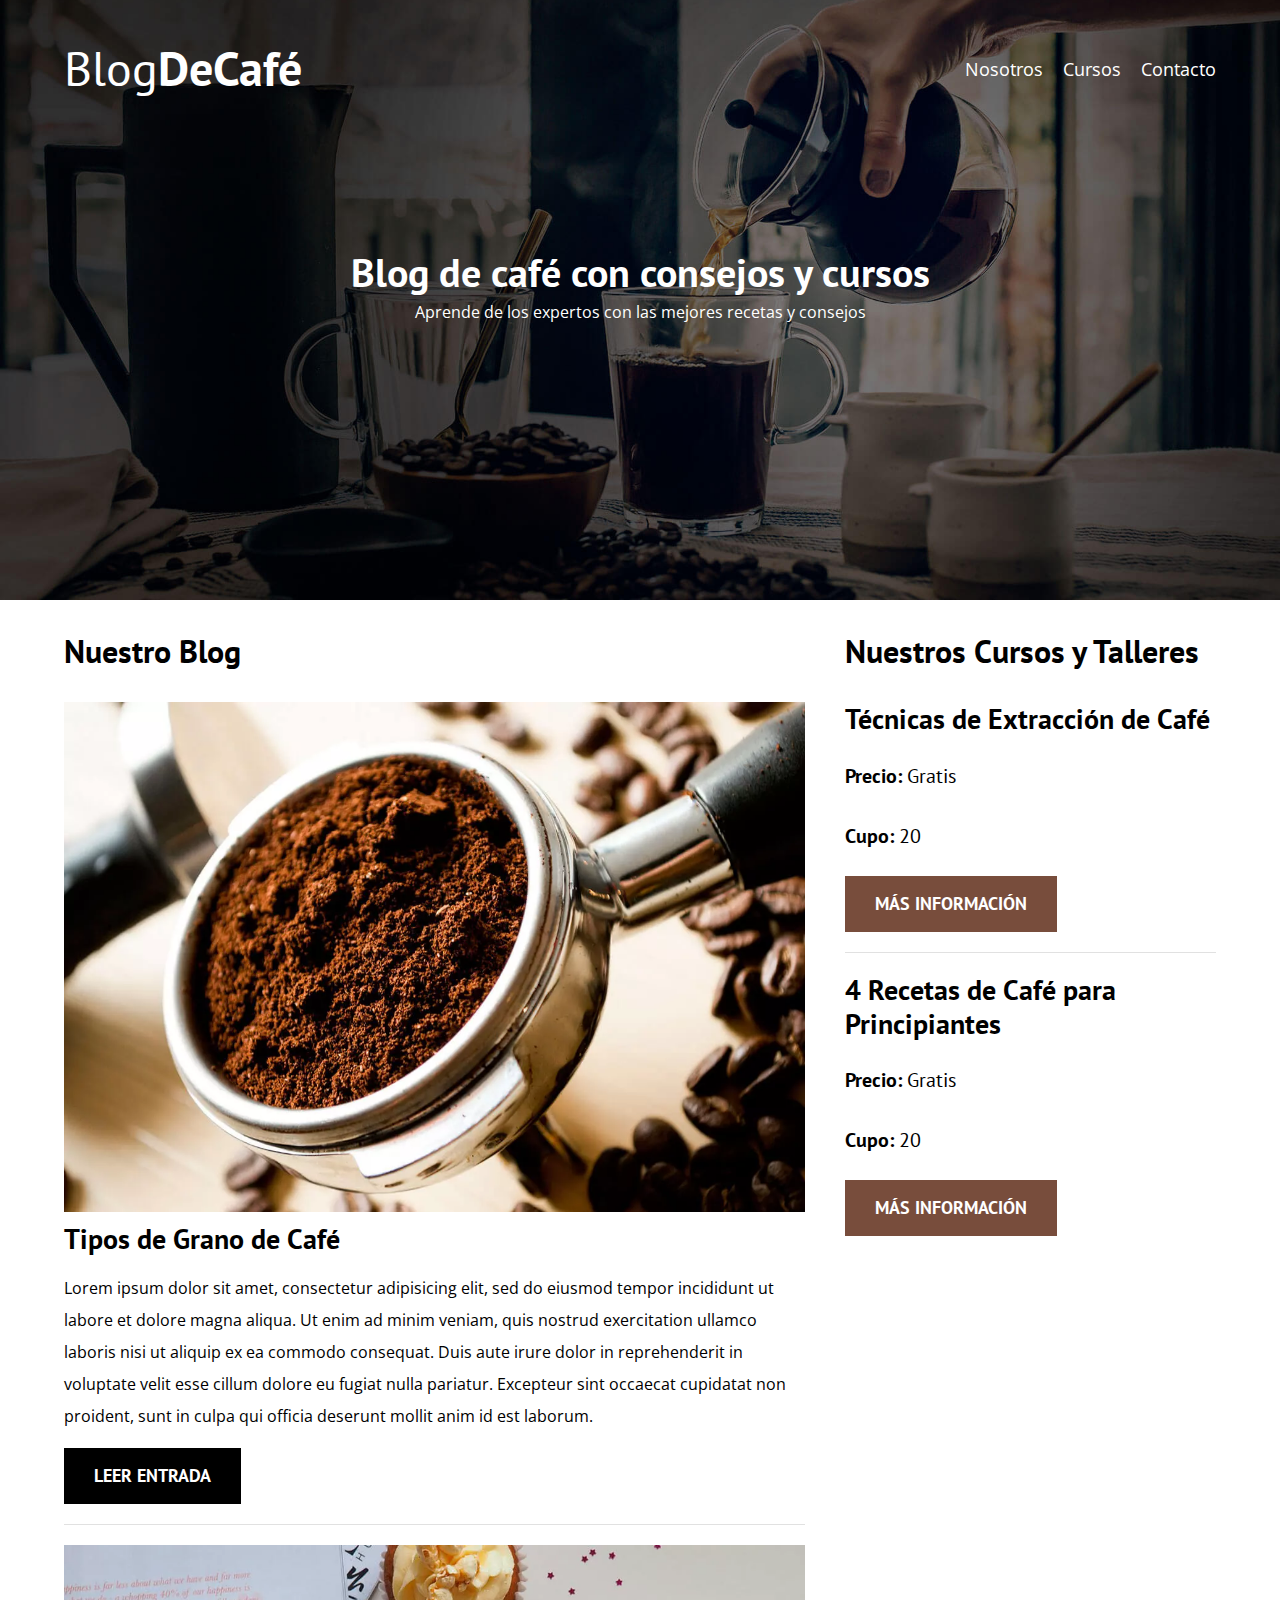
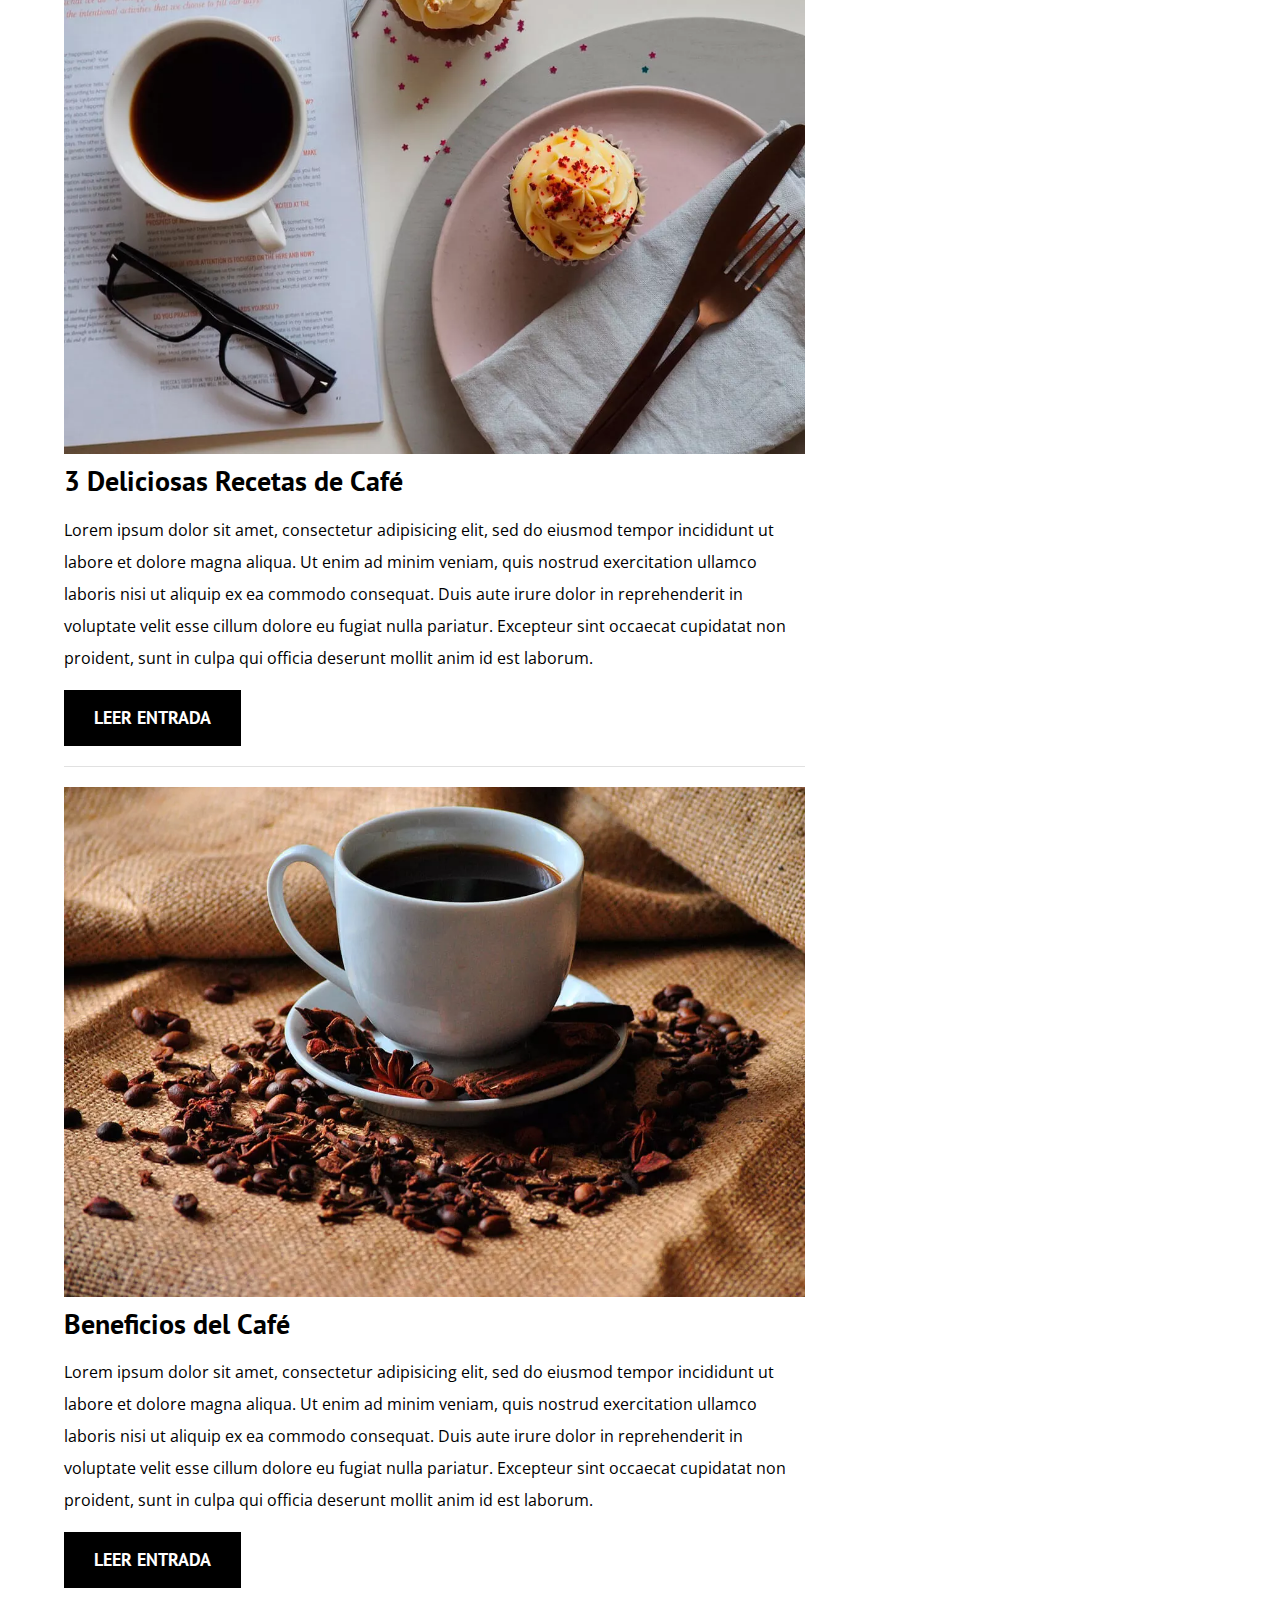
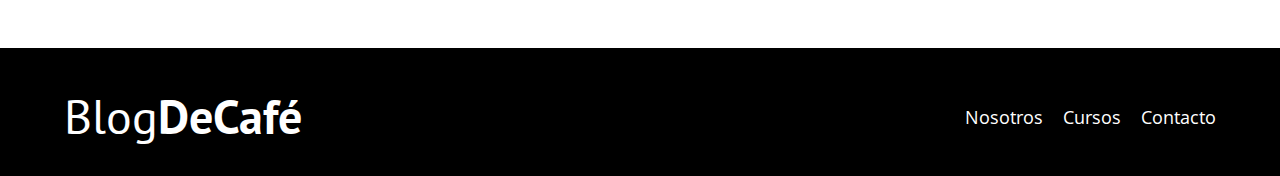
<file: Blog de Cafe/index.html>
<!DOCTYPE html>
<html lang="en">
<head>
    <meta charset="UTF-8">
    <meta http-equiv="X-UA-Compatible" content="IE=edge">
    <meta name="viewport" content="width=device-width, initial-scale=1.0">
    <title>BlogDeCafe</title>
    <meta name="description" content="Página web de blog de café">
    <link rel="stylesheet" href="css/normalize.css">
    <link rel="preconnect" href="https://fonts.googleapis.com">
    <link rel="preconnect" href="https://fonts.gstatic.com" crossorigin>
    <link href="https://fonts.googleapis.com/css2?family=Open+Sans&family=PT+Sans:wght@400;700&display=swap" rel="stylesheet">
    <link rel="stylesheet" href="css/style.css">
</head>
<body>
  <header class="header">
    <div class="contenedor">
      <div class="barra">
        <a class="logo" href="index.html">
          <h1 class="logo__nombre no-margin centrar-texto">Blog<span class="logo__bold">DeCafé</span></h1>
        </a>

        <nav class="navegacion">
          <a href="nosotros.html" class="navegacion__enlace">Nosotros</a>
          <a href="cursos.html" class="navegacion__enlace">Cursos</a>
          <a href="contacto.html" class="navegacion__enlace">Contacto</a>
        </nav>
      </div>
    </div>

    <div class="header__texto">
      <h2 class="no-margin">Blog de café con consejos y cursos</h2>
      <p class="no-margin">Aprende de los expertos con las mejores recetas y consejos</p>

    </div>

  </header>

  <div class="contenedor contenido-principal">
    <main class="blog">
      <h3>Nuestro Blog</h3>

      <article class="entrada">
        <div class="entrada__imagen">
          <picture>
            <source loading="lazy" srcset="img/blog1.webp" type="image/webp">
            <img loading="lazy" src="img/blog1.jpg" alt="imagen blog">
          </picture>
        </div>

        <div class="entrada__contenido">
          <h4 class="no-margin">Tipos de Grano de Café</h4>
          <p>Lorem ipsum dolor sit amet, consectetur adipisicing elit, sed do eiusmod tempor incididunt ut labore et dolore magna aliqua. Ut enim ad minim veniam, quis nostrud exercitation ullamco laboris nisi ut aliquip ex ea commodo consequat. Duis aute irure dolor in reprehenderit in voluptate velit esse cillum dolore eu fugiat nulla pariatur. Excepteur sint occaecat cupidatat non proident, sunt in culpa qui officia deserunt mollit anim id est laborum.</p>
          <a href="entrada.html" class="boton boton--primario">Leer Entrada</a>
        </div>
      </article>

      <article class="entrada">
        <div class="entrada__imagen">
          <picture>
            <source loading="lazy" srcset="img/blog2.webp" type="image/webp">
            <img loading="lazy" src="img/blog2.jpg" alt="imagen blog">
          </picture>
        </div>

        <div class="entrada__contenido">
          <h4 class="no-margin">3 Deliciosas Recetas de Café</h4>
          <p>Lorem ipsum dolor sit amet, consectetur adipisicing elit, sed do eiusmod tempor incididunt ut labore et dolore magna aliqua. Ut enim ad minim veniam, quis nostrud exercitation ullamco laboris nisi ut aliquip ex ea commodo consequat. Duis aute irure dolor in reprehenderit in voluptate velit esse cillum dolore eu fugiat nulla pariatur. Excepteur sint occaecat cupidatat non proident, sunt in culpa qui officia deserunt mollit anim id est laborum.</p>
          <a href="entrada2.html" class="boton boton--primario">Leer Entrada</a>
        </div>
      </article>

      <article class="entrada">
        <div class="entrada__imagen">
          <picture>
            <source loading="lazy" srcset="img/blog3.webp" type="image/webp">
            <img loading="lazy" src="img/blog3.jpg" alt="imagen blog">
          </picture>
        </div>

        <div class="entrada__contenido">
          <h4 class="no-margin">Beneficios del Café</h4>
          <p>Lorem ipsum dolor sit amet, consectetur adipisicing elit, sed do eiusmod tempor incididunt ut labore et dolore magna aliqua. Ut enim ad minim veniam, quis nostrud exercitation ullamco laboris nisi ut aliquip ex ea commodo consequat. Duis aute irure dolor in reprehenderit in voluptate velit esse cillum dolore eu fugiat nulla pariatur. Excepteur sint occaecat cupidatat non proident, sunt in culpa qui officia deserunt mollit anim id est laborum.</p>
          <a href="entrada3.html" class="boton boton--primario">Leer Entrada</a>
        </div>
      </article>
    </main>
    <aside class="sidebar">
      <h3>Nuestros Cursos y Talleres</h3>

      <ul class="cursos no-padding">
        <li class="widget-curso">
          <h4 class="no-margin">Técnicas de Extracción de Café</h4>
          <p class="widget-curso__label">Precio:
          <span class="widget-curso__info">Gratis</span>
          </p>
          <p class="widget-curso__label">Cupo:
          <span class="widget-curso__info">20</span>
          </p>
          <a href="cursos.html" class="boton boton--secundario">Más Información</a>
        </li>

        <li class="widget-curso">
          <h4 class="no-margin">4 Recetas de Café para Principiantes</h4>
          <p class="widget-curso__label">Precio:
          <span class="widget-curso__info">Gratis</span>
          </p>
          <p class="widget-curso__label">Cupo:
          <span class="widget-curso__info">20</span>
          </p>
          <a href="cursos.html" class="boton boton--secundario">Más Información</a>
        </li>
      </ul>
    </aside>
  </div>

  <footer class="footer">
    <div class="contenedor">
      <div class="barra">
        <a class="logo" href="index.html">
          <h1 class="logo__nombre no-margin centrar-texto">Blog<span class="logo__bold">DeCafé</span></h1>
        </a>

        <nav class="navegacion">
          <a href="nosotros.html" class="navegacion__enlace">Nosotros</a>
          <a href="cursos.html" class="navegacion__enlace">Cursos</a>
          <a href="contacto.html" class="navegacion__enlace">Contacto</a>
        </nav>
      </div>
    </div>
  </footer>

</body>
</html>
</file>
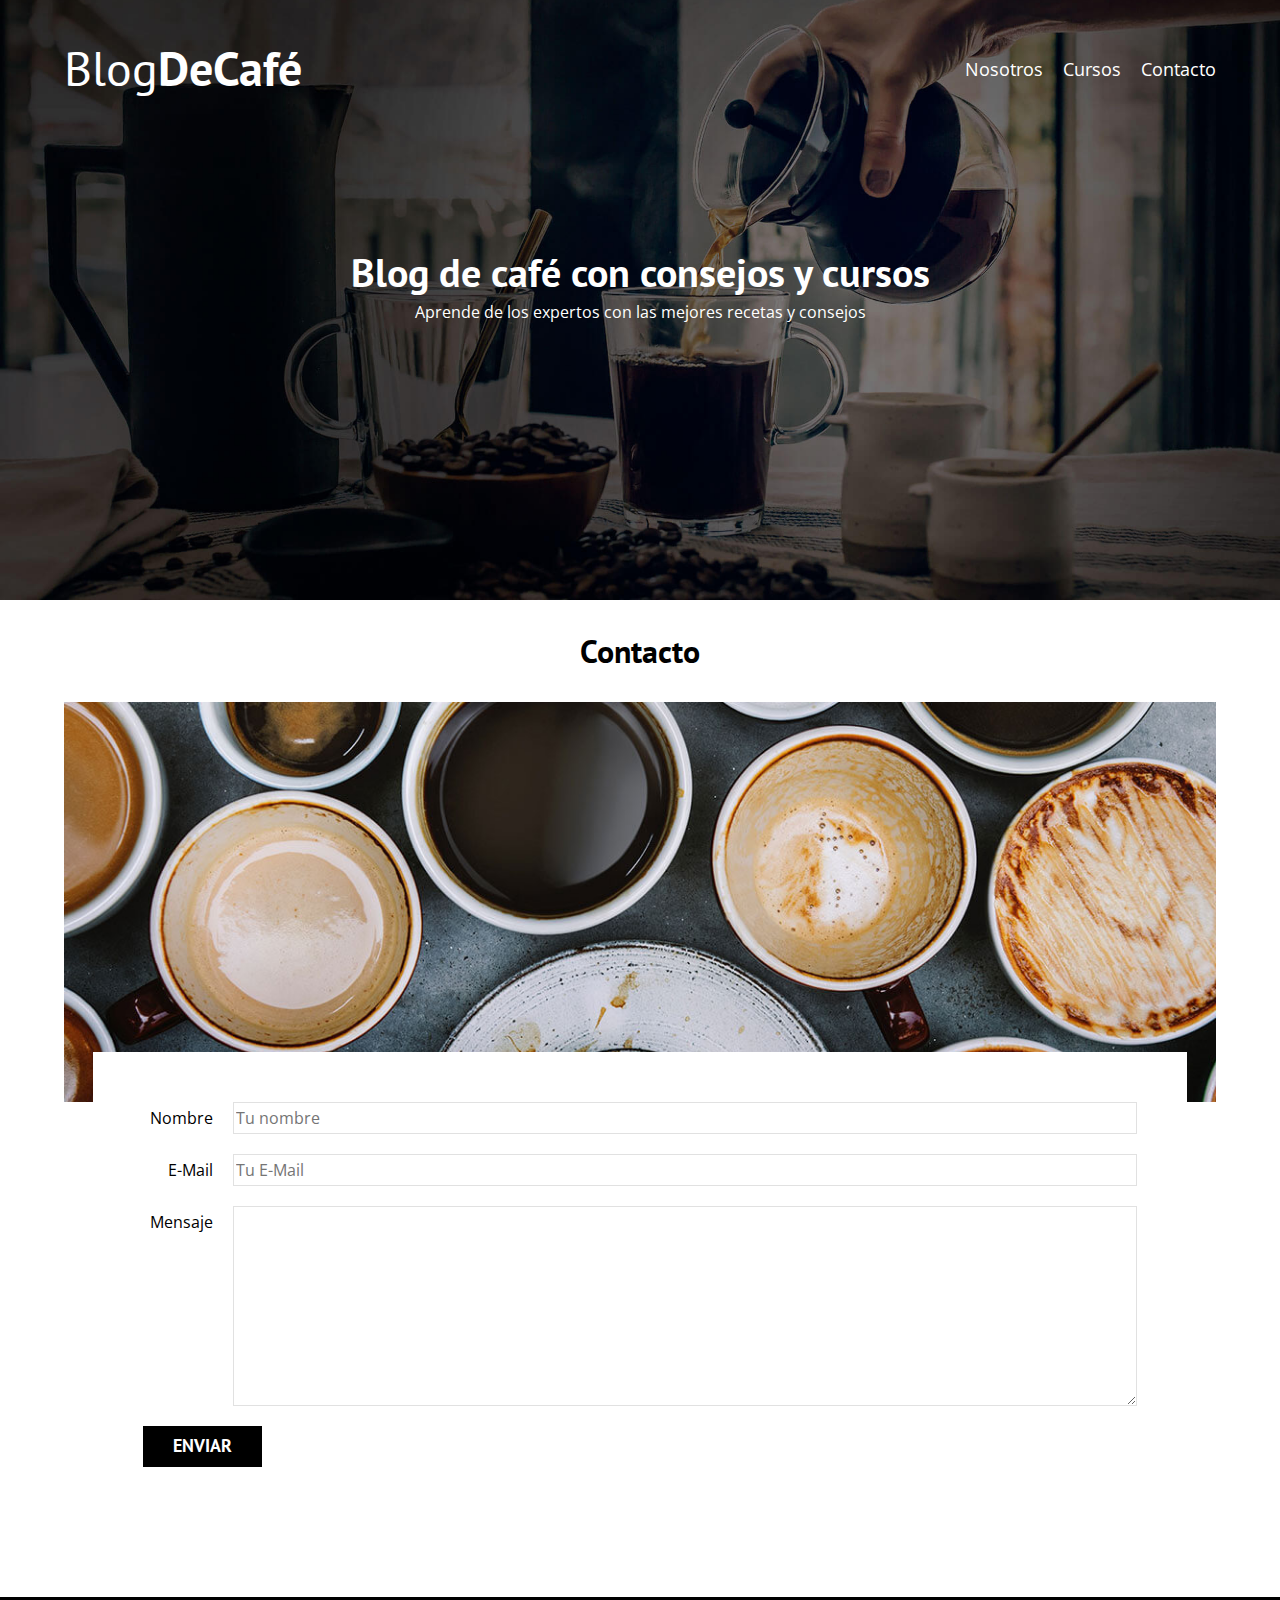
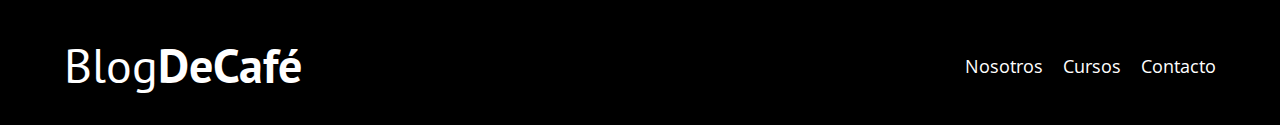
<file: Blog de Cafe/contacto.html>
<!DOCTYPE html>
<html lang="en">
<head>
    <meta charset="UTF-8">
    <meta http-equiv="X-UA-Compatible" content="IE=edge">
    <meta name="viewport" content="width=device-width, initial-scale=1.0">
    <title>BlogDeCafe</title>
    <link rel="stylesheet" href="css/normalize.css">
    <link rel="preconnect" href="https://fonts.googleapis.com">
    <link rel="preconnect" href="https://fonts.gstatic.com" crossorigin>
    <link href="https://fonts.googleapis.com/css2?family=Open+Sans&family=PT+Sans:wght@400;700&display=swap" rel="stylesheet">
    <link rel="stylesheet" href="css/style.css">
</head>
<body>
  <header class="header">
    <div class="contenedor">
      <div class="barra">
        <a class="logo" href="index.html">
          <h1 class="logo__nombre no-margin centrar-texto">Blog<span class="logo__bold">DeCafé</span></h1>
        </a>

        <nav class="navegacion">
          <a href="nosotros.html" class="navegacion__enlace">Nosotros</a>
          <a href="cursos.html" class="navegacion__enlace">Cursos</a>
          <a href="contacto.html" class="navegacion__enlace">Contacto</a>
        </nav>
      </div>
    </div>

    <div class="header__texto">
      <h2 class="no-margin">Blog de café con consejos y cursos</h2>
      <p class="no-margin">Aprende de los expertos con las mejores recetas y consejos</p>

    </div>

  </header>

  <main class="contenedor">
    <h3 class="centrar-texto">Contacto</h3>

    <div class="contacto-bg">

    </div>

    <form class="formulario">
      <div class="campo">
        <label class="campo__label" for="nombre">Nombre</label>
        <input class="campo__field" type="text" placeholder="Tu nombre" id="nombre">
      </div>
      <div class="campo">
        <label class="campo__label" for="email">E-Mail</label>
        <input class="campo__field" type="email" placeholder="Tu E-Mail" id="email">
      </div>
      <div class="campo">
        <label class="campo__label" for="mensaje">Mensaje</label>
        <textarea class="campo__field campo__field--textarea" id="mensaje"></textarea>
      </div>
      <div class="campo">
        <input type="submit" value="Enviar" class="boton boton--primario">

      </div>

    </form>


  </main>

  <footer class="footer">
    <div class="contenedor">
      <div class="barra">
        <a class="logo" href="index.html">
          <h1 class="logo__nombre no-margin centrar-texto">Blog<span class="logo__bold">DeCafé</span></h1>
        </a>

        <nav class="navegacion">
          <a href="nosotros.html" class="navegacion__enlace">Nosotros</a>
          <a href="cursos.html" class="navegacion__enlace">Cursos</a>
          <a href="contacto.html" class="navegacion__enlace">Contacto</a>
        </nav>
      </div>
    </div>
  </footer>

</body>
</html>
</file>
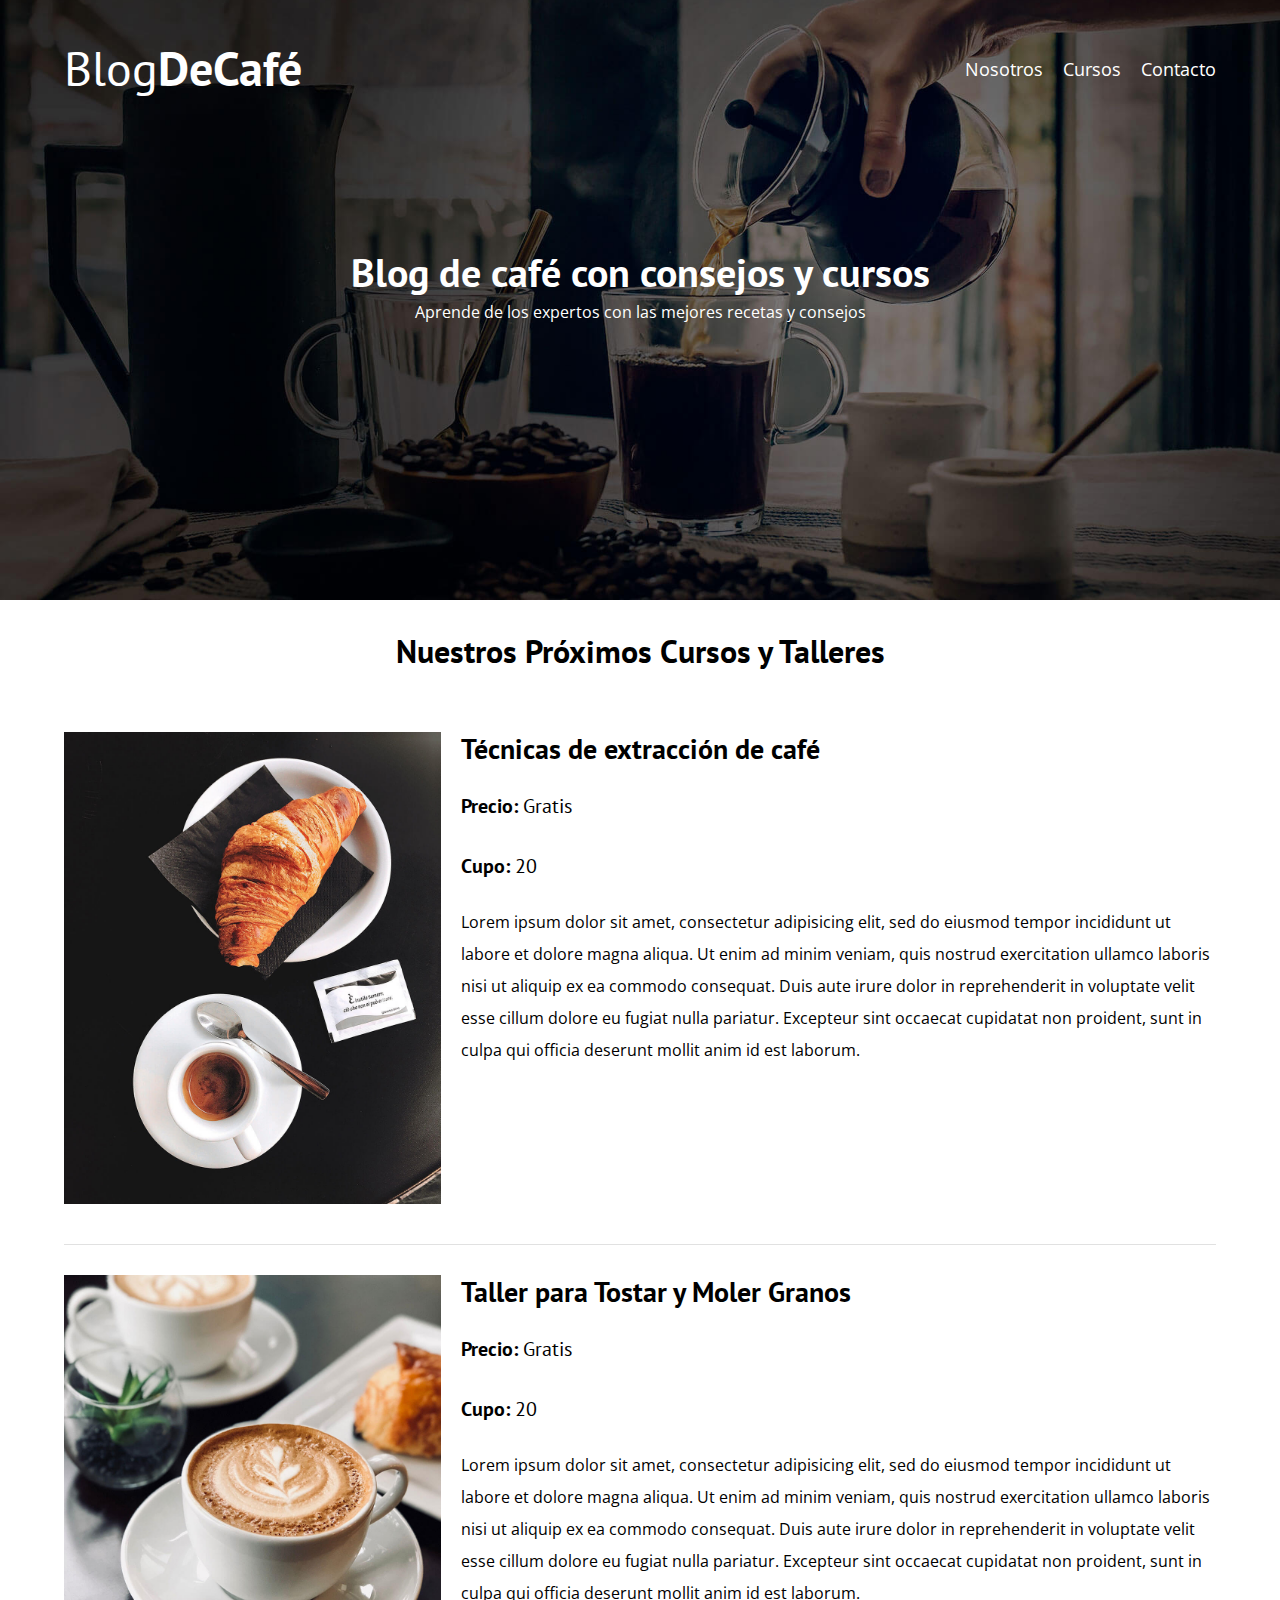
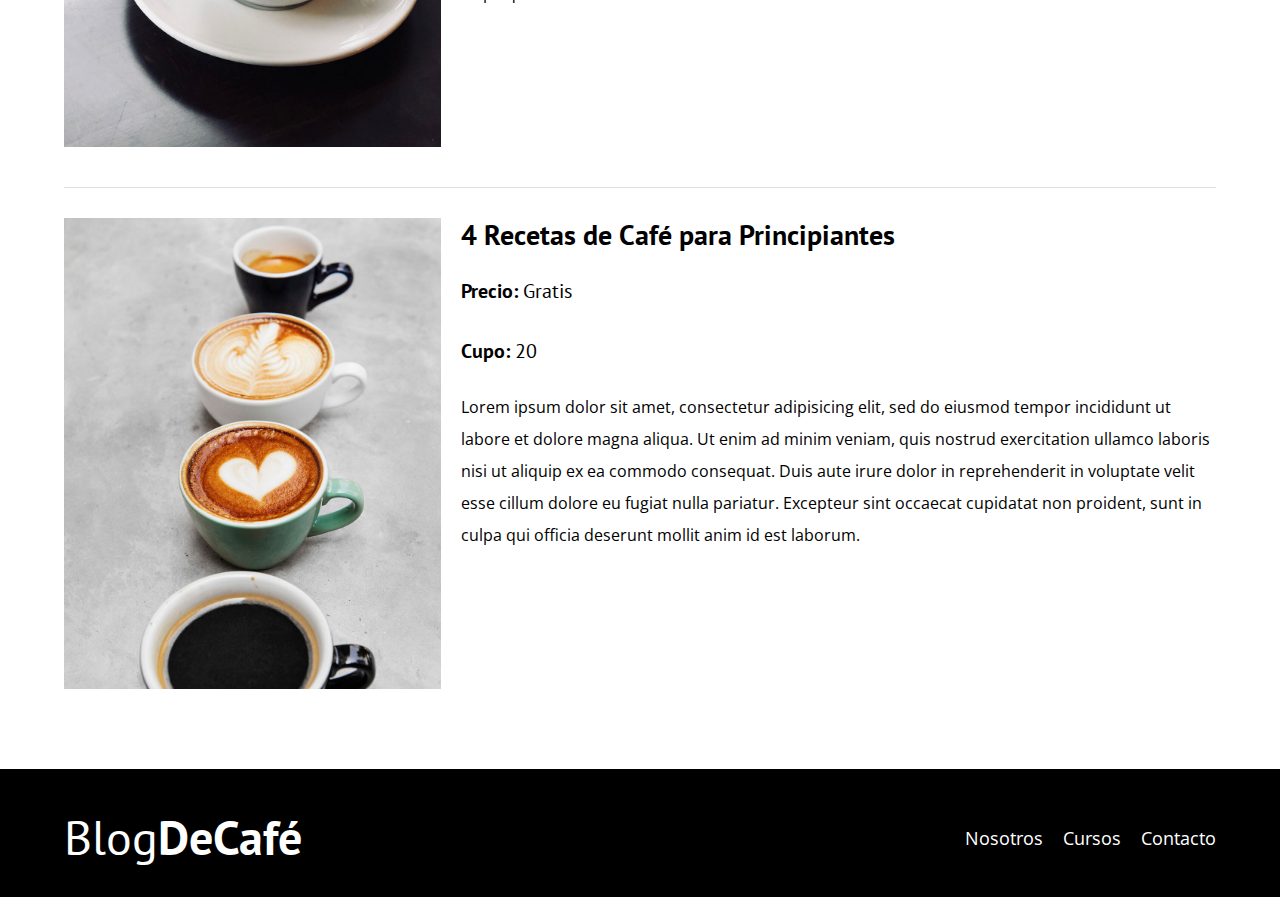
<file: Blog de Cafe/cursos.html>
<!DOCTYPE html>
<html lang="en">
<head>
    <meta charset="UTF-8">
    <meta http-equiv="X-UA-Compatible" content="IE=edge">
    <meta name="viewport" content="width=device-width, initial-scale=1.0">
    <title>BlogDeCafe</title>
    <link rel="stylesheet" href="css/normalize.css">
    <link rel="preconnect" href="https://fonts.googleapis.com">
    <link rel="preconnect" href="https://fonts.gstatic.com" crossorigin>
    <link href="https://fonts.googleapis.com/css2?family=Open+Sans&family=PT+Sans:wght@400;700&display=swap" rel="stylesheet">
    <link rel="stylesheet" href="css/style.css">
</head>
<body>
  <header class="header">
    <div class="contenedor">
      <div class="barra">
        <a class="logo" href="index.html">
          <h1 class="logo__nombre no-margin centrar-texto">Blog<span class="logo__bold">DeCafé</span></h1>
        </a>

        <nav class="navegacion">
          <a href="nosotros.html" class="navegacion__enlace">Nosotros</a>
          <a href="cursos.html" class="navegacion__enlace">Cursos</a>
          <a href="contacto.html" class="navegacion__enlace">Contacto</a>
        </nav>
      </div>
    </div>

    <div class="header__texto">
      <h2 class="no-margin">Blog de café con consejos y cursos</h2>
      <p class="no-margin">Aprende de los expertos con las mejores recetas y consejos</p>

    </div>

  </header>

  <main class="contenedor">
    <h3 class="centrar-texto">Nuestros Próximos Cursos y Talleres</h3>

    <div class="curso">
      <div class="curso__imagen">
        <img src="img/curso1.jpg" alt="Imagen del curso">
      </div>

      <div class="curso__informacion">
        <h4 class="no-margin">Técnicas de extracción de café</h4>
        <p class="curso__label">Precio:
        <span class="curso__info">Gratis</span>
        </p>
        <p class="curso__label">Cupo:
        <span class="curso__info">20</span>
        </p>
        <p class="curso__descripcion">Lorem ipsum dolor sit amet, consectetur adipisicing elit, sed do eiusmod tempor incididunt ut labore et dolore magna aliqua. Ut enim ad minim veniam, quis nostrud exercitation ullamco laboris nisi ut aliquip ex ea commodo consequat. Duis aute irure dolor in reprehenderit in voluptate velit esse cillum dolore eu fugiat nulla pariatur. Excepteur sint occaecat cupidatat non proident, sunt in culpa qui officia deserunt mollit anim id est laborum.</p>
      </div><!--.curso-informacion-->
    </div><!--.curso-->

    <div class="curso">
      <div class="curso__imagen">
        <img src="img/curso2.jpg" alt="Imagen del curso">
      </div>

      <div class="curso__informacion">
        <h4 class="no-margin">Taller para Tostar y Moler Granos</h4>
        <p class="curso__label">Precio:
        <span class="curso__info">Gratis</span>
        </p>
        <p class="curso__label">Cupo:
        <span class="curso__info">20</span>
        </p>
        <p class="curso__descripcion">Lorem ipsum dolor sit amet, consectetur adipisicing elit, sed do eiusmod tempor incididunt ut labore et dolore magna aliqua. Ut enim ad minim veniam, quis nostrud exercitation ullamco laboris nisi ut aliquip ex ea commodo consequat. Duis aute irure dolor in reprehenderit in voluptate velit esse cillum dolore eu fugiat nulla pariatur. Excepteur sint occaecat cupidatat non proident, sunt in culpa qui officia deserunt mollit anim id est laborum.</p>
      </div><!--.curso-informacion-->
    </div><!--.curso-->

    <div class="curso">
      <div class="curso__imagen">
        <img src="img/curso3.jpg" alt="Imagen del curso">
      </div>

      <div class="curso__informacion">
        <h4 class="no-margin">4 Recetas de Café para Principiantes</h4>
        <p class="curso__label">Precio:
        <span class="curso__info">Gratis</span>
        </p>
        <p class="curso__label">Cupo:
        <span class="curso__info">20</span>
        </p>
        <p class="curso__descripcion">Lorem ipsum dolor sit amet, consectetur adipisicing elit, sed do eiusmod tempor incididunt ut labore et dolore magna aliqua. Ut enim ad minim veniam, quis nostrud exercitation ullamco laboris nisi ut aliquip ex ea commodo consequat. Duis aute irure dolor in reprehenderit in voluptate velit esse cillum dolore eu fugiat nulla pariatur. Excepteur sint occaecat cupidatat non proident, sunt in culpa qui officia deserunt mollit anim id est laborum.</p>
      </div><!--.curso-informacion-->
    </div><!--.curso-->

  </main>

  <footer class="footer">
    <div class="contenedor">
      <div class="barra">
        <a class="logo" href="index.html">
          <h1 class="logo__nombre no-margin centrar-texto">Blog<span class="logo__bold">DeCafé</span></h1>
        </a>

        <nav class="navegacion">
          <a href="nosotros.html" class="navegacion__enlace">Nosotros</a>
          <a href="cursos.html" class="navegacion__enlace">Cursos</a>
          <a href="contacto.html" class="navegacion__enlace">Contacto</a>
        </nav>
      </div>
    </div>
  </footer>

</body>
</html>
</file>
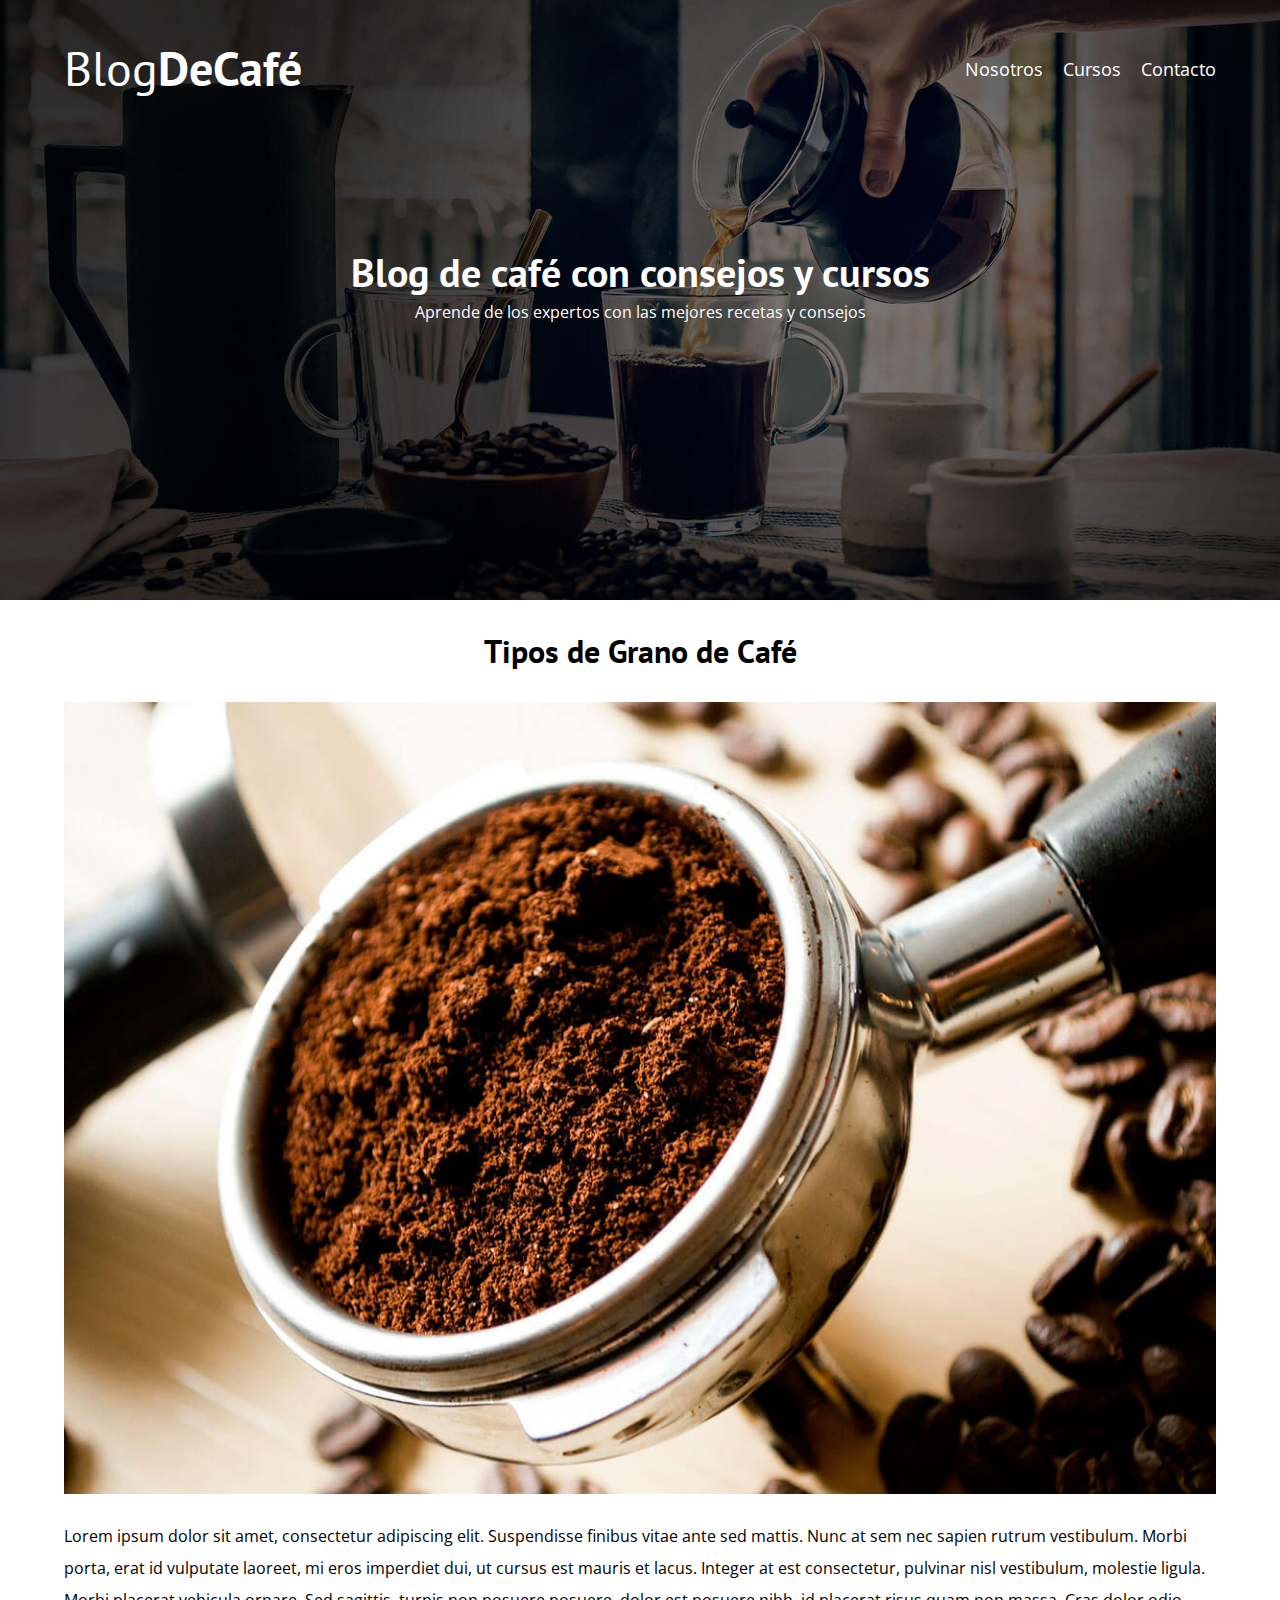
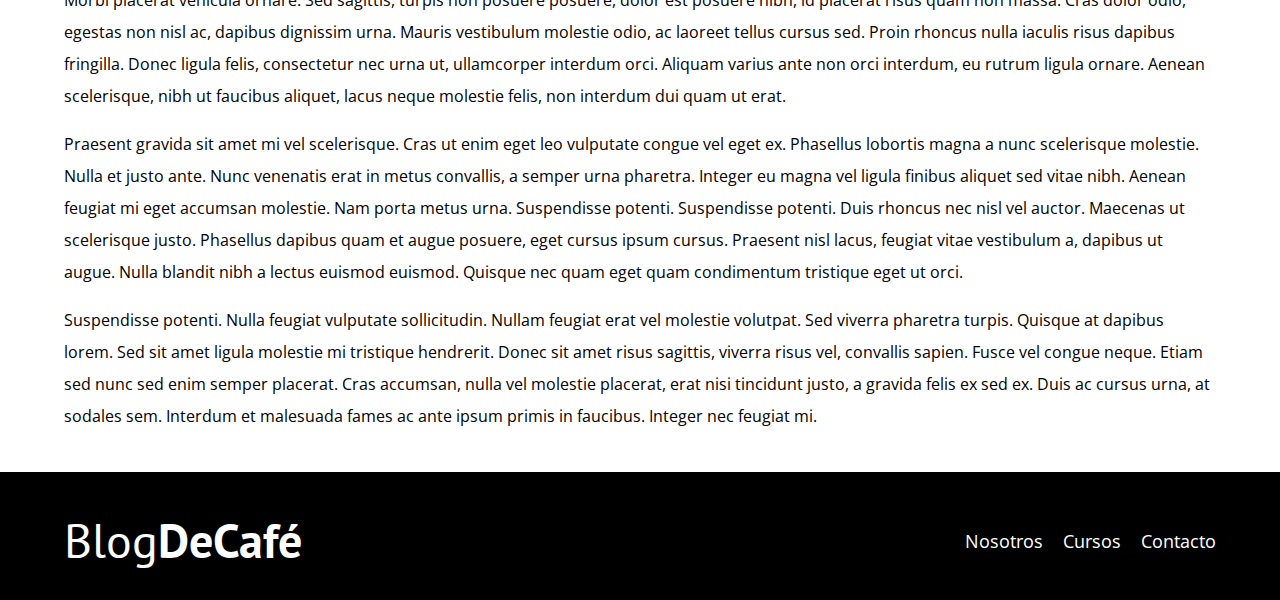
<file: Blog de Cafe/entrada.html>
<!DOCTYPE html>
<html lang="en">
<head>
    <meta charset="UTF-8">
    <meta http-equiv="X-UA-Compatible" content="IE=edge">
    <meta name="viewport" content="width=device-width, initial-scale=1.0">
    <title>BlogDeCafe</title>
    <link rel="stylesheet" href="css/normalize.css">
    <link rel="preconnect" href="https://fonts.googleapis.com">
    <link rel="preconnect" href="https://fonts.gstatic.com" crossorigin>
    <link href="https://fonts.googleapis.com/css2?family=Open+Sans&family=PT+Sans:wght@400;700&display=swap" rel="stylesheet">
    <link rel="stylesheet" href="css/style.css">
</head>
<body>
  <header class="header">
    <div class="contenedor">
      <div class="barra">
        <a class="logo" href="index.html">
          <h1 class="logo__nombre no-margin centrar-texto">Blog<span class="logo__bold">DeCafé</span></h1>
        </a>

        <nav class="navegacion">
          <a href="nosotros.html" class="navegacion__enlace">Nosotros</a>
          <a href="cursos.html" class="navegacion__enlace">Cursos</a>
          <a href="contacto.html" class="navegacion__enlace">Contacto</a>
        </nav>
      </div>
    </div>

    <div class="header__texto">
      <h2 class="no-margin">Blog de café con consejos y cursos</h2>
      <p class="no-margin">Aprende de los expertos con las mejores recetas y consejos</p>

    </div>

  </header>

  <main class="contenedor">
    <h3 class="centrar-texto">Tipos de Grano de Café</h3>

    <img src="img/blog1.jpg" alt="Imagen del blog">

    <p>Lorem ipsum dolor sit amet, consectetur adipiscing elit. Suspendisse finibus vitae ante sed mattis. Nunc at sem nec sapien rutrum vestibulum. Morbi porta, erat id vulputate laoreet, mi eros imperdiet dui, ut cursus est mauris et lacus. Integer at est consectetur, pulvinar nisl vestibulum, molestie ligula. Morbi placerat vehicula ornare. Sed sagittis, turpis non posuere posuere, dolor est posuere nibh, id placerat risus quam non massa. Cras dolor odio, egestas non nisl ac, dapibus dignissim urna. Mauris vestibulum molestie odio, ac laoreet tellus cursus sed. Proin rhoncus nulla iaculis risus dapibus fringilla. Donec ligula felis, consectetur nec urna ut, ullamcorper interdum orci. Aliquam varius ante non orci interdum, eu rutrum ligula ornare. Aenean scelerisque, nibh ut faucibus aliquet, lacus neque molestie felis, non interdum dui quam ut erat.</p>

    <p>Praesent gravida sit amet mi vel scelerisque. Cras ut enim eget leo vulputate congue vel eget ex. Phasellus lobortis magna a nunc scelerisque molestie. Nulla et justo ante. Nunc venenatis erat in metus convallis, a semper urna pharetra. Integer eu magna vel ligula finibus aliquet sed vitae nibh. Aenean feugiat mi eget accumsan molestie. Nam porta metus urna. Suspendisse potenti. Suspendisse potenti. Duis rhoncus nec nisl vel auctor. Maecenas ut scelerisque justo. Phasellus dapibus quam et augue posuere, eget cursus ipsum cursus. Praesent nisl lacus, feugiat vitae vestibulum a, dapibus ut augue. Nulla blandit nibh a lectus euismod euismod. Quisque nec quam eget quam condimentum tristique eget ut orci.</p>

    <p>Suspendisse potenti. Nulla feugiat vulputate sollicitudin. Nullam feugiat erat vel molestie volutpat. Sed viverra pharetra turpis. Quisque at dapibus lorem. Sed sit amet ligula molestie mi tristique hendrerit. Donec sit amet risus sagittis, viverra risus vel, convallis sapien. Fusce vel congue neque. Etiam sed nunc sed enim semper placerat. Cras accumsan, nulla vel molestie placerat, erat nisi tincidunt justo, a gravida felis ex sed ex. Duis ac cursus urna, at sodales sem. Interdum et malesuada fames ac ante ipsum primis in faucibus. Integer nec feugiat mi.</p>


  </main>

  <footer class="footer">
    <div class="contenedor">
      <div class="barra">
        <a class="logo" href="index.html">
          <h1 class="logo__nombre no-margin centrar-texto">Blog<span class="logo__bold">DeCafé</span></h1>
        </a>

        <nav class="navegacion">
          <a href="nosotros.html" class="navegacion__enlace">Nosotros</a>
          <a href="cursos.html" class="navegacion__enlace">Cursos</a>
          <a href="contacto.html" class="navegacion__enlace">Contacto</a>
        </nav>
      </div>
    </div>
  </footer>

</body>
</html>
</file>
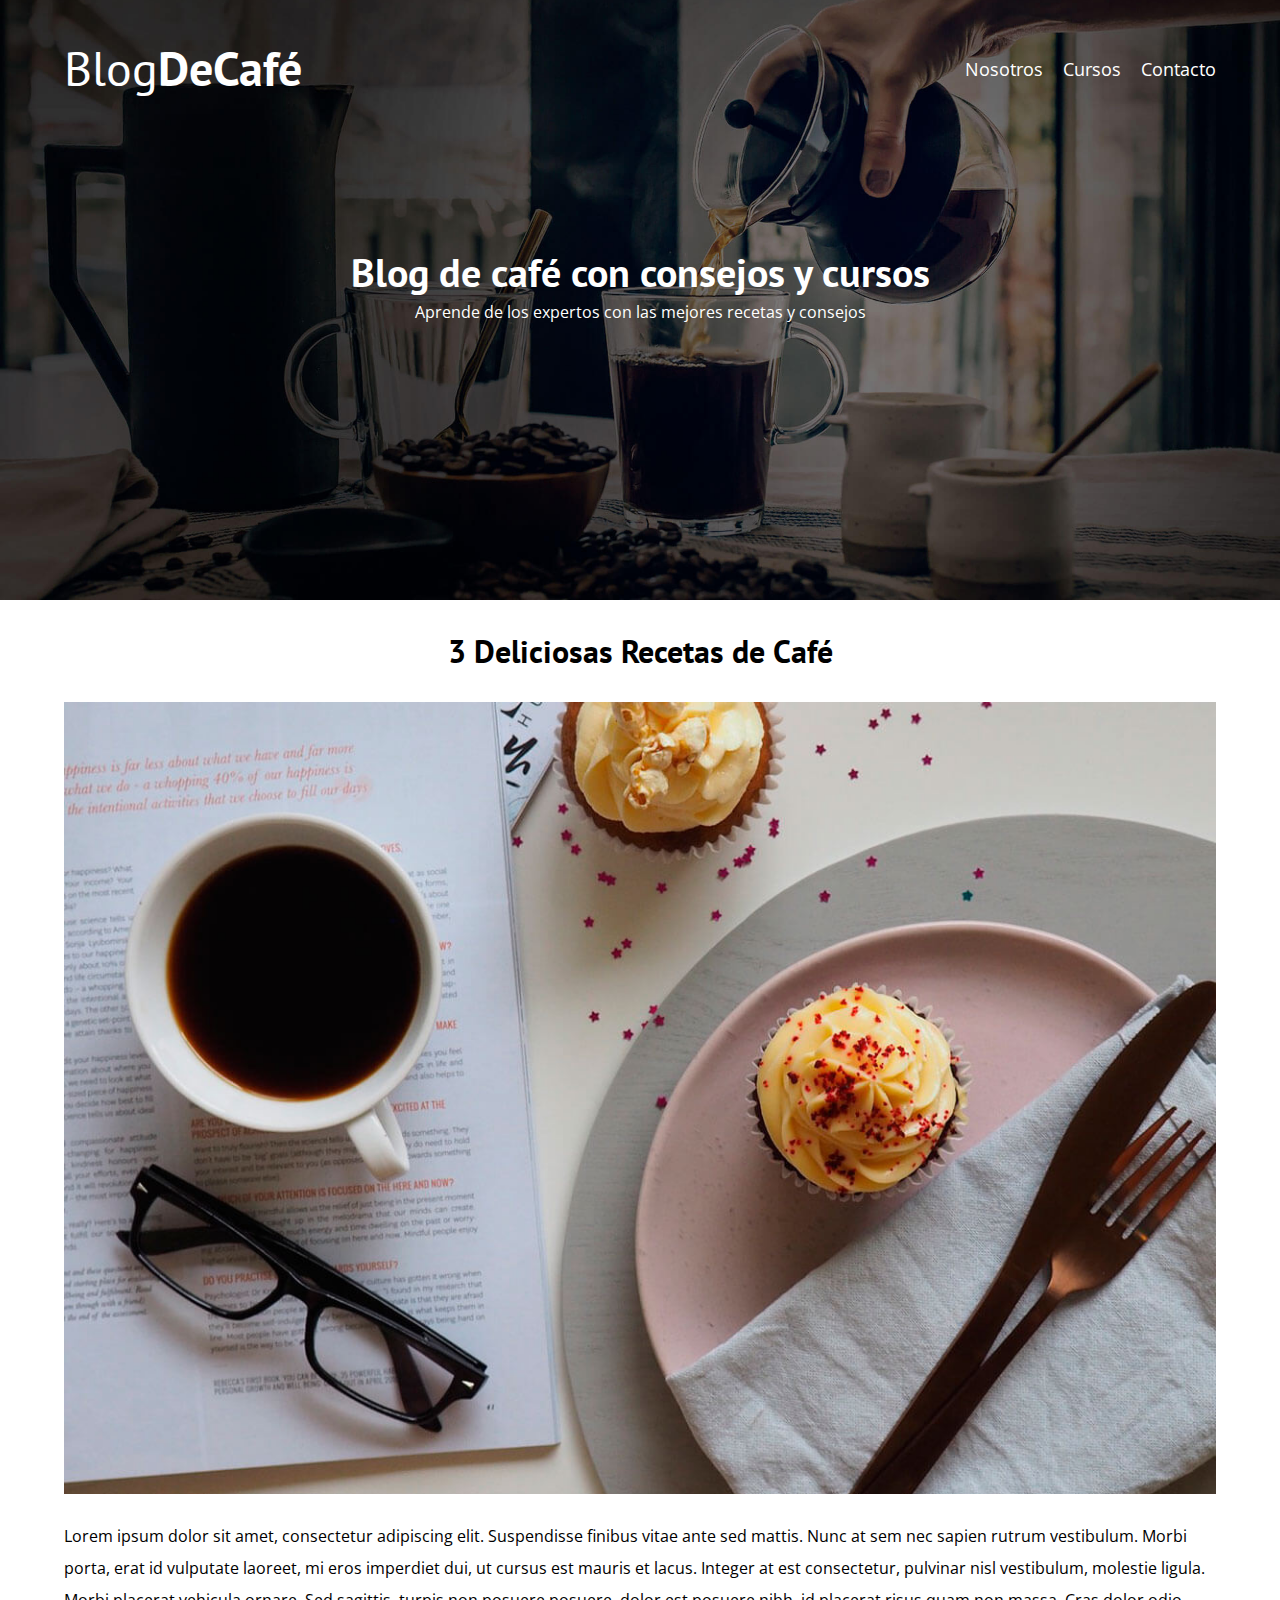
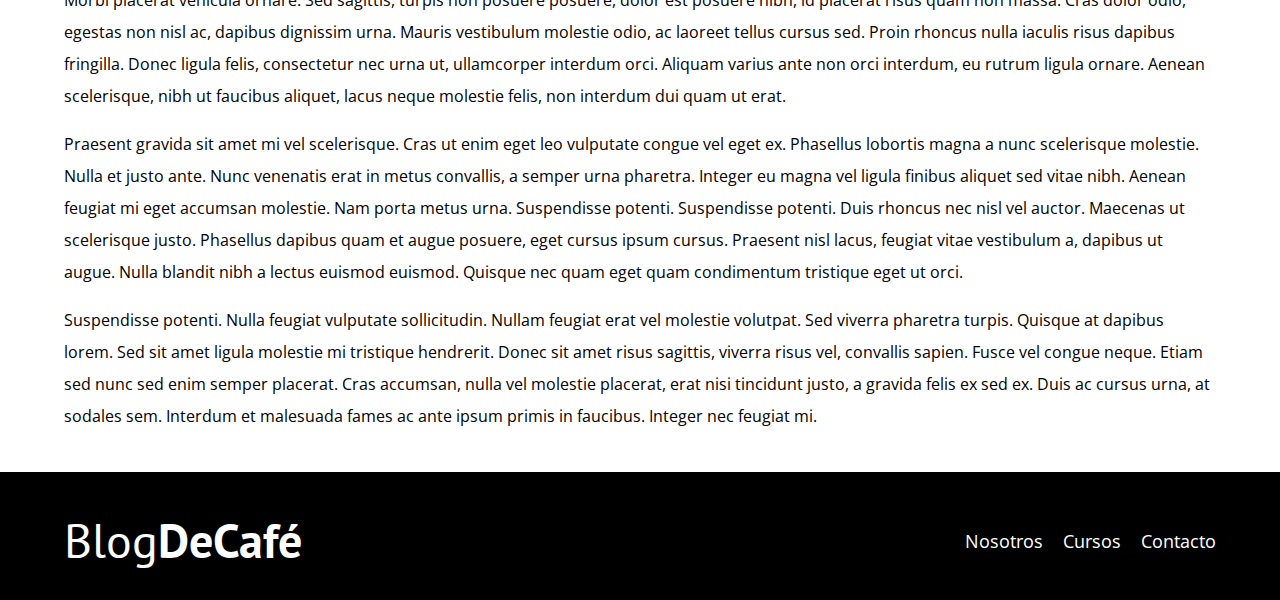
<file: Blog de Cafe/entrada2.html>
<!DOCTYPE html>
<html lang="en">
<head>
    <meta charset="UTF-8">
    <meta http-equiv="X-UA-Compatible" content="IE=edge">
    <meta name="viewport" content="width=device-width, initial-scale=1.0">
    <title>BlogDeCafe</title>
    <link rel="stylesheet" href="css/normalize.css">
    <link rel="preconnect" href="https://fonts.googleapis.com">
    <link rel="preconnect" href="https://fonts.gstatic.com" crossorigin>
    <link href="https://fonts.googleapis.com/css2?family=Open+Sans&family=PT+Sans:wght@400;700&display=swap" rel="stylesheet">
    <link rel="stylesheet" href="css/style.css">
</head>
<body>
  <header class="header">
    <div class="contenedor">
      <div class="barra">
        <a class="logo" href="index.html">
          <h1 class="logo__nombre no-margin centrar-texto">Blog<span class="logo__bold">DeCafé</span></h1>
        </a>

        <nav class="navegacion">
          <a href="nosotros.html" class="navegacion__enlace">Nosotros</a>
          <a href="cursos.html" class="navegacion__enlace">Cursos</a>
          <a href="contacto.html" class="navegacion__enlace">Contacto</a>
        </nav>
      </div>
    </div>

    <div class="header__texto">
      <h2 class="no-margin">Blog de café con consejos y cursos</h2>
      <p class="no-margin">Aprende de los expertos con las mejores recetas y consejos</p>

    </div>

  </header>

  <main class="contenedor">
    <h3 class="centrar-texto">3 Deliciosas Recetas de Café</h3>

    <img src="img/blog2.jpg" alt="Imagen del blog">

    <p>Lorem ipsum dolor sit amet, consectetur adipiscing elit. Suspendisse finibus vitae ante sed mattis. Nunc at sem nec sapien rutrum vestibulum. Morbi porta, erat id vulputate laoreet, mi eros imperdiet dui, ut cursus est mauris et lacus. Integer at est consectetur, pulvinar nisl vestibulum, molestie ligula. Morbi placerat vehicula ornare. Sed sagittis, turpis non posuere posuere, dolor est posuere nibh, id placerat risus quam non massa. Cras dolor odio, egestas non nisl ac, dapibus dignissim urna. Mauris vestibulum molestie odio, ac laoreet tellus cursus sed. Proin rhoncus nulla iaculis risus dapibus fringilla. Donec ligula felis, consectetur nec urna ut, ullamcorper interdum orci. Aliquam varius ante non orci interdum, eu rutrum ligula ornare. Aenean scelerisque, nibh ut faucibus aliquet, lacus neque molestie felis, non interdum dui quam ut erat.</p>

    <p>Praesent gravida sit amet mi vel scelerisque. Cras ut enim eget leo vulputate congue vel eget ex. Phasellus lobortis magna a nunc scelerisque molestie. Nulla et justo ante. Nunc venenatis erat in metus convallis, a semper urna pharetra. Integer eu magna vel ligula finibus aliquet sed vitae nibh. Aenean feugiat mi eget accumsan molestie. Nam porta metus urna. Suspendisse potenti. Suspendisse potenti. Duis rhoncus nec nisl vel auctor. Maecenas ut scelerisque justo. Phasellus dapibus quam et augue posuere, eget cursus ipsum cursus. Praesent nisl lacus, feugiat vitae vestibulum a, dapibus ut augue. Nulla blandit nibh a lectus euismod euismod. Quisque nec quam eget quam condimentum tristique eget ut orci.</p>

    <p>Suspendisse potenti. Nulla feugiat vulputate sollicitudin. Nullam feugiat erat vel molestie volutpat. Sed viverra pharetra turpis. Quisque at dapibus lorem. Sed sit amet ligula molestie mi tristique hendrerit. Donec sit amet risus sagittis, viverra risus vel, convallis sapien. Fusce vel congue neque. Etiam sed nunc sed enim semper placerat. Cras accumsan, nulla vel molestie placerat, erat nisi tincidunt justo, a gravida felis ex sed ex. Duis ac cursus urna, at sodales sem. Interdum et malesuada fames ac ante ipsum primis in faucibus. Integer nec feugiat mi.</p>


  </main>

  <footer class="footer">
    <div class="contenedor">
      <div class="barra">
        <a class="logo" href="index.html">
          <h1 class="logo__nombre no-margin centrar-texto">Blog<span class="logo__bold">DeCafé</span></h1>
        </a>

        <nav class="navegacion">
          <a href="nosotros.html" class="navegacion__enlace">Nosotros</a>
          <a href="cursos.html" class="navegacion__enlace">Cursos</a>
          <a href="contacto.html" class="navegacion__enlace">Contacto</a>
        </nav>
      </div>
    </div>
  </footer>

</body>
</html>
</file>
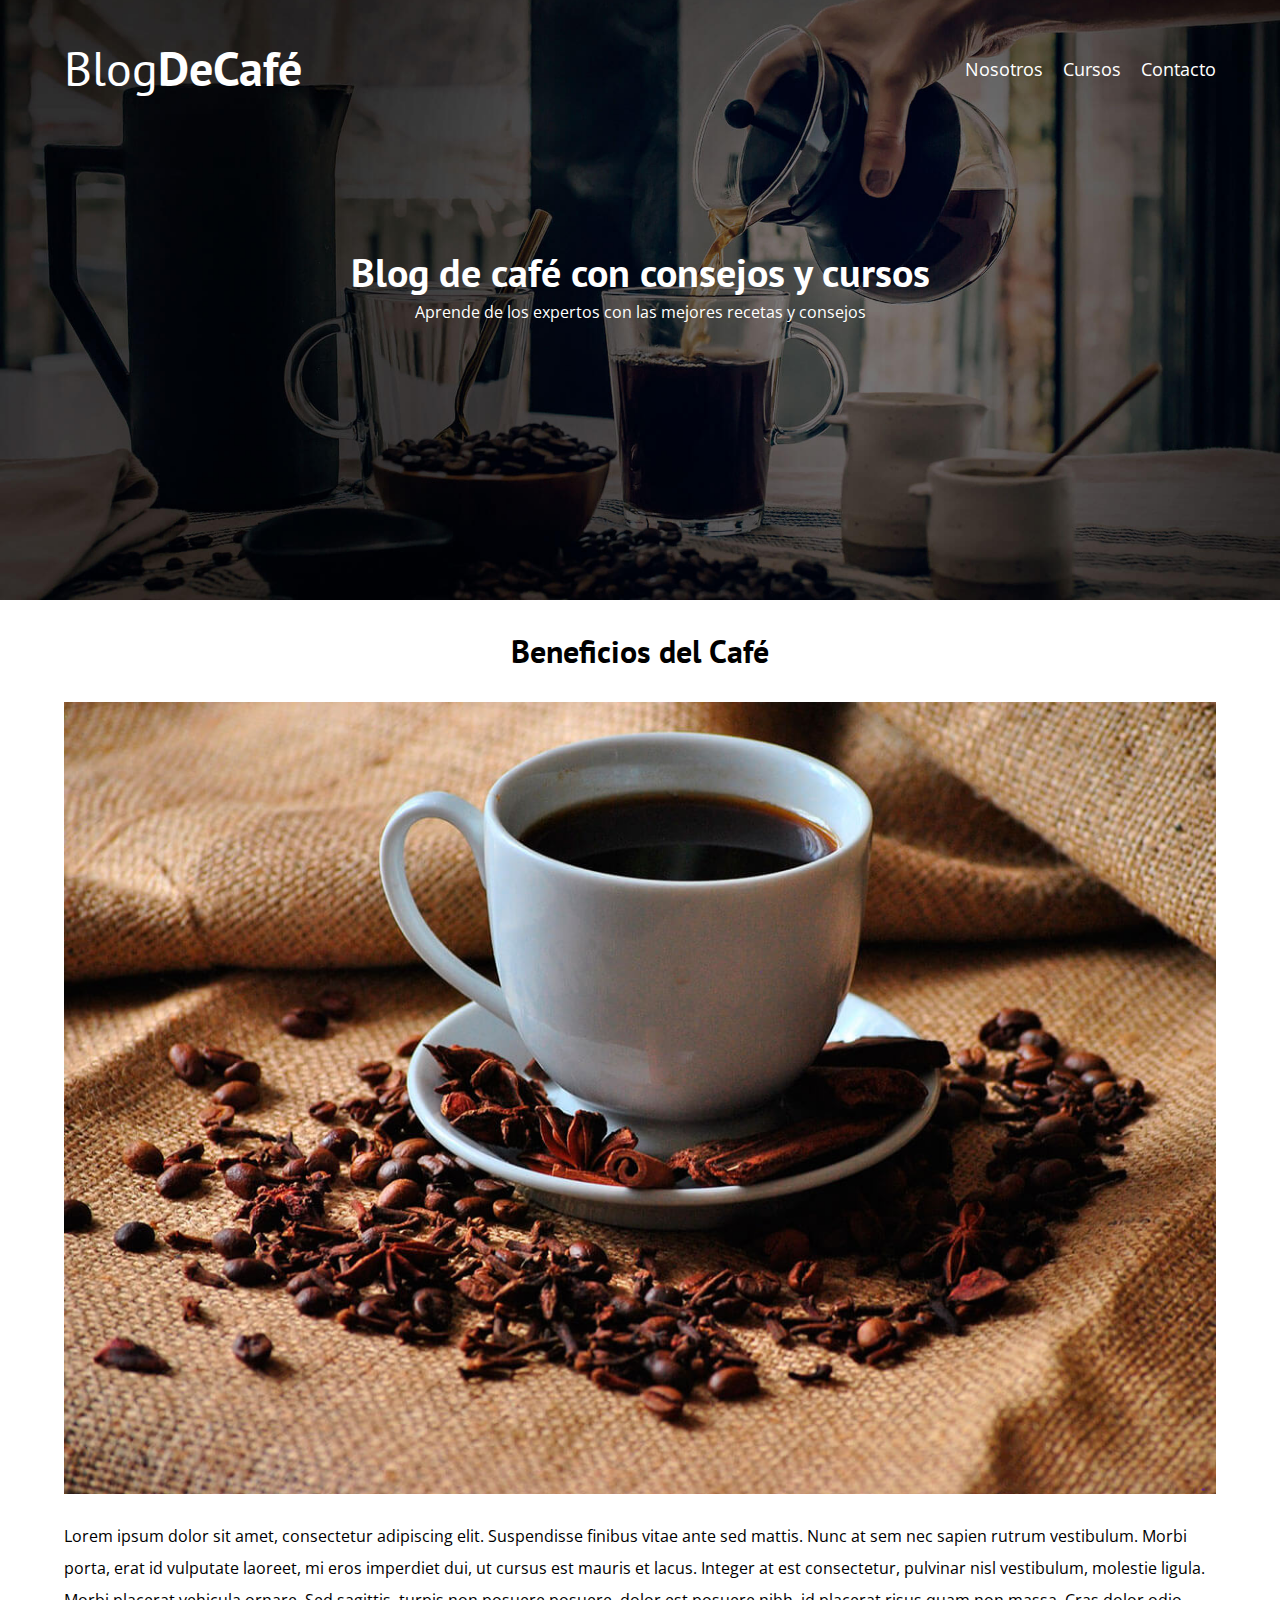
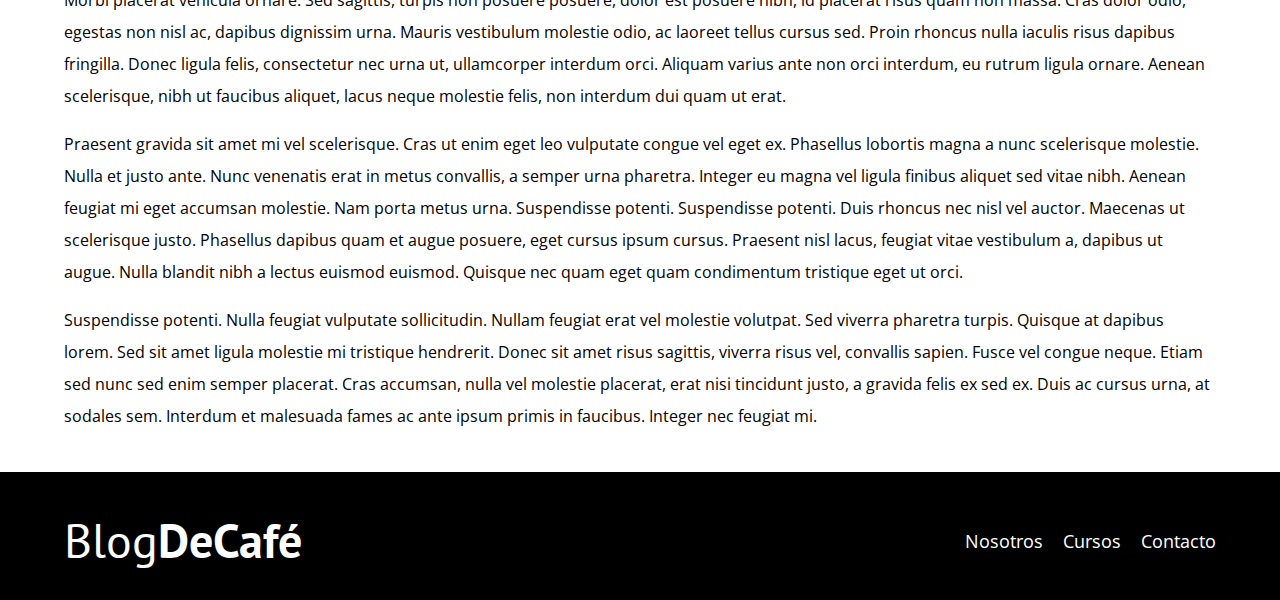
<file: Blog de Cafe/entrada3.html>
<!DOCTYPE html>
<html lang="en">
<head>
    <meta charset="UTF-8">
    <meta http-equiv="X-UA-Compatible" content="IE=edge">
    <meta name="viewport" content="width=device-width, initial-scale=1.0">
    <title>BlogDeCafe</title>
    <link rel="stylesheet" href="css/normalize.css">
    <link rel="preconnect" href="https://fonts.googleapis.com">
    <link rel="preconnect" href="https://fonts.gstatic.com" crossorigin>
    <link href="https://fonts.googleapis.com/css2?family=Open+Sans&family=PT+Sans:wght@400;700&display=swap" rel="stylesheet">
    <link rel="stylesheet" href="css/style.css">
</head>
<body>
  <header class="header">
    <div class="contenedor">
      <div class="barra">
        <a class="logo" href="index.html">
          <h1 class="logo__nombre no-margin centrar-texto">Blog<span class="logo__bold">DeCafé</span></h1>
        </a>

        <nav class="navegacion">
          <a href="nosotros.html" class="navegacion__enlace">Nosotros</a>
          <a href="cursos.html" class="navegacion__enlace">Cursos</a>
          <a href="contacto.html" class="navegacion__enlace">Contacto</a>
        </nav>
      </div>
    </div>

    <div class="header__texto">
      <h2 class="no-margin">Blog de café con consejos y cursos</h2>
      <p class="no-margin">Aprende de los expertos con las mejores recetas y consejos</p>

    </div>

  </header>

  <main class="contenedor">
    <h3 class="centrar-texto">Beneficios del Café</h3>

    <img src="img/blog3.jpg" alt="Imagen del blog">

    <p>Lorem ipsum dolor sit amet, consectetur adipiscing elit. Suspendisse finibus vitae ante sed mattis. Nunc at sem nec sapien rutrum vestibulum. Morbi porta, erat id vulputate laoreet, mi eros imperdiet dui, ut cursus est mauris et lacus. Integer at est consectetur, pulvinar nisl vestibulum, molestie ligula. Morbi placerat vehicula ornare. Sed sagittis, turpis non posuere posuere, dolor est posuere nibh, id placerat risus quam non massa. Cras dolor odio, egestas non nisl ac, dapibus dignissim urna. Mauris vestibulum molestie odio, ac laoreet tellus cursus sed. Proin rhoncus nulla iaculis risus dapibus fringilla. Donec ligula felis, consectetur nec urna ut, ullamcorper interdum orci. Aliquam varius ante non orci interdum, eu rutrum ligula ornare. Aenean scelerisque, nibh ut faucibus aliquet, lacus neque molestie felis, non interdum dui quam ut erat.</p>

    <p>Praesent gravida sit amet mi vel scelerisque. Cras ut enim eget leo vulputate congue vel eget ex. Phasellus lobortis magna a nunc scelerisque molestie. Nulla et justo ante. Nunc venenatis erat in metus convallis, a semper urna pharetra. Integer eu magna vel ligula finibus aliquet sed vitae nibh. Aenean feugiat mi eget accumsan molestie. Nam porta metus urna. Suspendisse potenti. Suspendisse potenti. Duis rhoncus nec nisl vel auctor. Maecenas ut scelerisque justo. Phasellus dapibus quam et augue posuere, eget cursus ipsum cursus. Praesent nisl lacus, feugiat vitae vestibulum a, dapibus ut augue. Nulla blandit nibh a lectus euismod euismod. Quisque nec quam eget quam condimentum tristique eget ut orci.</p>

    <p>Suspendisse potenti. Nulla feugiat vulputate sollicitudin. Nullam feugiat erat vel molestie volutpat. Sed viverra pharetra turpis. Quisque at dapibus lorem. Sed sit amet ligula molestie mi tristique hendrerit. Donec sit amet risus sagittis, viverra risus vel, convallis sapien. Fusce vel congue neque. Etiam sed nunc sed enim semper placerat. Cras accumsan, nulla vel molestie placerat, erat nisi tincidunt justo, a gravida felis ex sed ex. Duis ac cursus urna, at sodales sem. Interdum et malesuada fames ac ante ipsum primis in faucibus. Integer nec feugiat mi.</p>


  </main>

  <footer class="footer">
    <div class="contenedor">
      <div class="barra">
        <a class="logo" href="index.html">
          <h1 class="logo__nombre no-margin centrar-texto">Blog<span class="logo__bold">DeCafé</span></h1>
        </a>

        <nav class="navegacion">
          <a href="nosotros.html" class="navegacion__enlace">Nosotros</a>
          <a href="cursos.html" class="navegacion__enlace">Cursos</a>
          <a href="contacto.html" class="navegacion__enlace">Contacto</a>
        </nav>
      </div>
    </div>
  </footer>

</body>
</html>
</file>
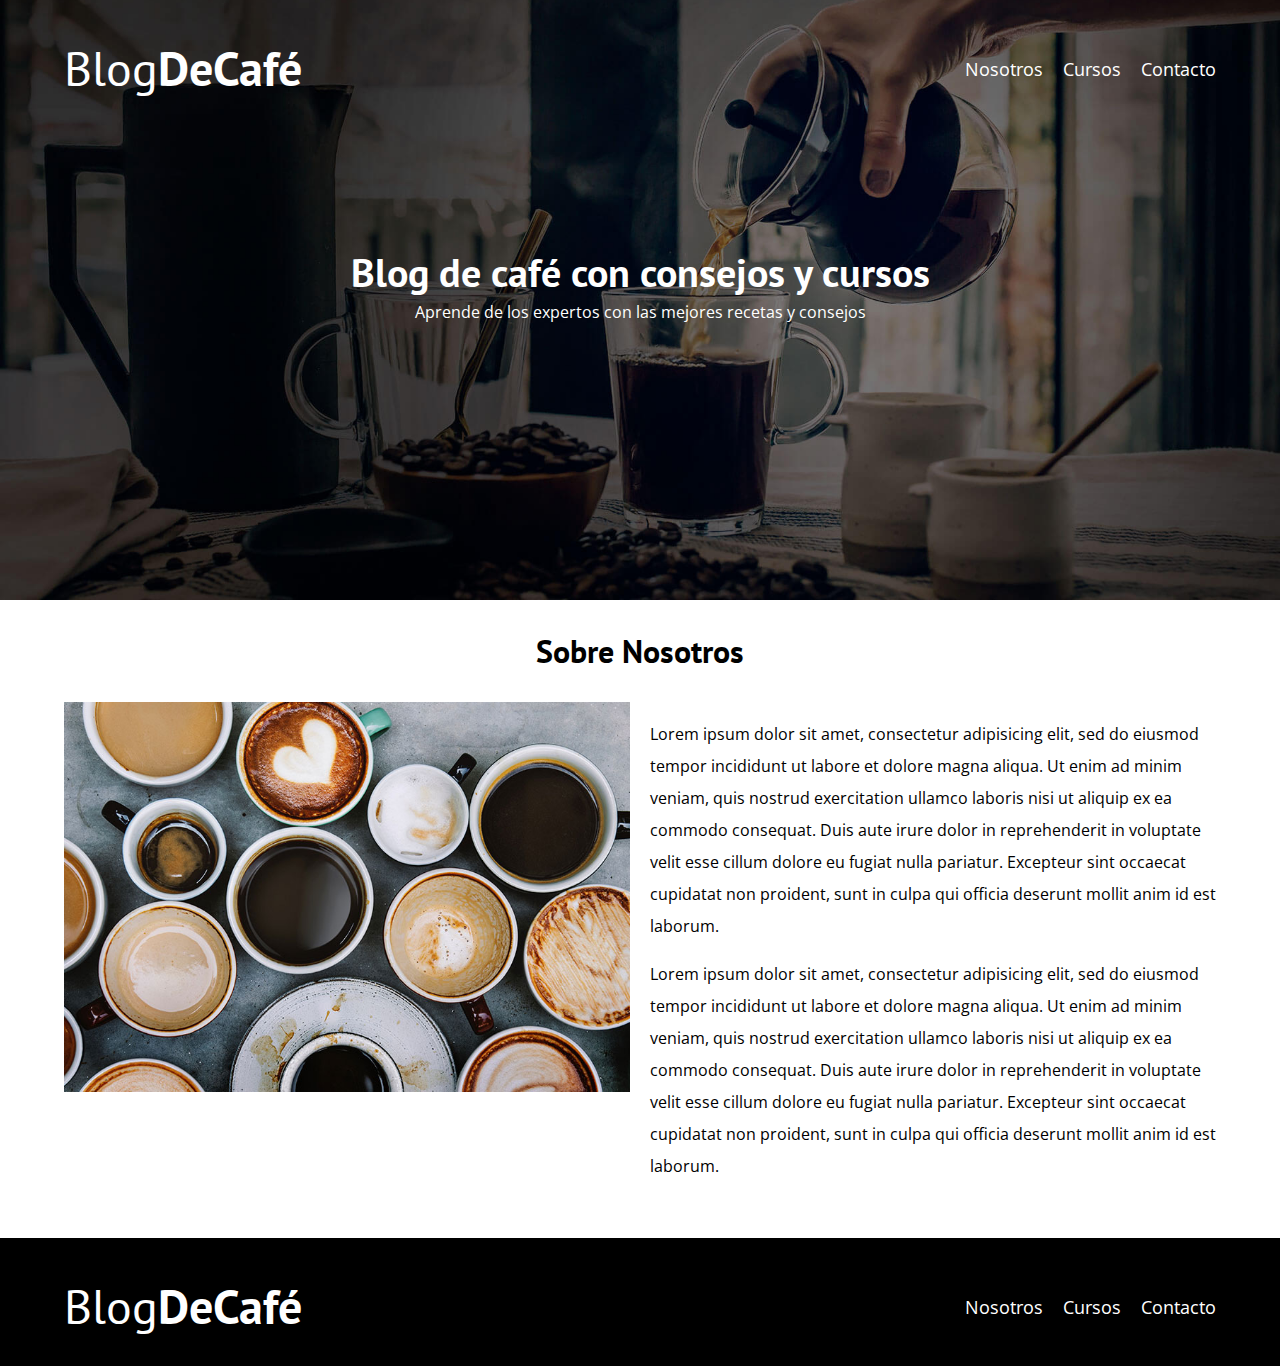
<file: Blog de Cafe/nosotros.html>
<!DOCTYPE html>
<html lang="en">
<head>
    <meta charset="UTF-8">
    <meta http-equiv="X-UA-Compatible" content="IE=edge">
    <meta name="viewport" content="width=device-width, initial-scale=1.0">
    <title>BlogDeCafe</title>
    <link rel="stylesheet" href="css/normalize.css">
    <link rel="preconnect" href="https://fonts.googleapis.com">
    <link rel="preconnect" href="https://fonts.gstatic.com" crossorigin>
    <link href="https://fonts.googleapis.com/css2?family=Open+Sans&family=PT+Sans:wght@400;700&display=swap" rel="stylesheet">
    <link rel="stylesheet" href="css/style.css">
</head>
<body>
  <header class="header">
    <div class="contenedor">
      <div class="barra">
        <a class="logo" href="index.html">
          <h1 class="logo__nombre no-margin centrar-texto">Blog<span class="logo__bold">DeCafé</span></h1>
        </a>

        <nav class="navegacion">
          <a href="nosotros.html" class="navegacion__enlace">Nosotros</a>
          <a href="cursos.html" class="navegacion__enlace">Cursos</a>
          <a href="contacto.html" class="navegacion__enlace">Contacto</a>
        </nav>
      </div>
    </div>

    <div class="header__texto">
      <h2 class="no-margin">Blog de café con consejos y cursos</h2>
      <p class="no-margin">Aprende de los expertos con las mejores recetas y consejos</p>

    </div>

  </header>

  <main class="contenedor">
    <h3 class="centrar-texto">Sobre Nosotros</h3>

    <div class="sobre-nosotros">
      <div class="sobre-nosotros__imagen">
        <img src="img/nosotros.jpg" alt="imagen nosotros">
      </div>

      <div class="sobre-nosotros__texto">
        <p>Lorem ipsum dolor sit amet, consectetur adipisicing elit, sed do eiusmod tempor incididunt ut labore et dolore magna aliqua. Ut enim ad minim veniam, quis nostrud exercitation ullamco laboris nisi ut aliquip ex ea commodo consequat. Duis aute irure dolor in reprehenderit in voluptate velit esse cillum dolore eu fugiat nulla pariatur. Excepteur sint occaecat cupidatat non proident, sunt in culpa qui officia deserunt mollit anim id est laborum.</p>
        <p>Lorem ipsum dolor sit amet, consectetur adipisicing elit, sed do eiusmod tempor incididunt ut labore et dolore magna aliqua. Ut enim ad minim veniam, quis nostrud exercitation ullamco laboris nisi ut aliquip ex ea commodo consequat. Duis aute irure dolor in reprehenderit in voluptate velit esse cillum dolore eu fugiat nulla pariatur. Excepteur sint occaecat cupidatat non proident, sunt in culpa qui officia deserunt mollit anim id est laborum.</p>

      </div>

    </div>

  </main>

  <footer class="footer">
    <div class="contenedor">
      <div class="barra">
        <a class="logo" href="index.html">
          <h1 class="logo__nombre no-margin centrar-texto">Blog<span class="logo__bold">DeCafé</span></h1>
        </a>

        <nav class="navegacion">
          <a href="nosotros.html" class="navegacion__enlace">Nosotros</a>
          <a href="cursos.html" class="navegacion__enlace">Cursos</a>
          <a href="contacto.html" class="navegacion__enlace">Contacto</a>
        </nav>
      </div>
    </div>
  </footer>

</body>
</html>
</file>
<file: Blog de Cafe/css/style.css>
:root {
  --fuenteHeading: 'PT Sans', sans-serif;
  --fuenteParrafos: 'Open Sans', sans-serif;

  --primario: #784d3c;
  --gris: #e1e1e1;
  --blanco: #ffffff;
  --negro: #000000;
}

html {
  box-sizing: border-box;
  font-size: 62.5%;
}
*,*:before, *:after {
  box-sizing: inherit;
}
body {
  font-family: var(--fuenteParrafos);
  font-size: 1.6rem;
  line-height: 2;
}

/** Globales **/
.contenedor {
  width: min(90%, 120rem);
  margin: 0 auto;
}
a {
  text-decoration: none;
}
h1, h2, h3, h4 {
  font-family: var(--fuenteHeading);
  line-height: 1.2;
}
h1 {
  font-size: 4.8rem;
}
h2 {
  font-size: 4rem;
}
h3 {
  font-size: 3.2rem;
}
h4 {
  font-size: 2.8rem;
}
img {
  max-width: 100%;
}
/** Utilidades **/
.no-margin {
  margin: 0;
}
.no-padding {
  padding: 0;
}
.centrar-texto {
  text-align: center;
}
/** Header **/
.header {
  background-image: url(../img/banner.jpg);
  height: 60rem;
  background-size: cover;
  background-repeat: no-repeat;
  background-position: center center;
}
.header__texto {
  text-align: center;
  color: var(--blanco);
  margin-top: 5rem;
}
@media (min-width: 768px) {
  .header__texto {
    margin-top: 15rem;
  }
}
.barra {
  padding-top: 4rem;
}
@media (min-width: 768px) {
  .barra {
    display: flex;
    justify-content: space-between;
    align-items: center;
  }
}
.logo {
  color: var(--blanco)
}
.logo__nombre {
  font-weight: 400;
}
.logo__bold {
  font-weight: 700;
}
@media (min-width: 768px) {
  .navegacion {
    display: flex;
    gap: 2rem;
  }
}
.navegacion__enlace {
  display: block;
  text-align: center;
  font-size: 1.8rem;
  color: var(--blanco);
}

@media (min-width: 768px) {
  .contenido-principal {
    display: grid;
    grid-template-columns: 2fr 1fr;
    column-gap: 4rem;
  }
}

.entrada {
  border-bottom: 1px solid var(--gris);
  margin-bottom: 2rem;
}
.entrada:last-of-type {
  border: none;
  margin-bottom: 0;
}
.boton {
  display: block;
  font-family: var(--fuenteHeading);
  color: var(--blanco);
  text-align: center;
  padding: 1rem 3rem;
  font-size: 1.8rem;
  text-transform: uppercase;
  font-weight: 700;
  margin-bottom: 2rem;
  border: none;
}
@media (min-width: 768px) {
  .boton {
    display: inline-block;
  }
}
.boton:hover {
  cursor: pointer;
}
.boton--primario {
  background-color: var(--negro);
}
.boton--secundario {
  background-color: var(--primario);
}

.cursos {
  list-style: none;
}
.widget-curso {
  border-bottom: 1px solid var(--gris);
  margin-bottom: 2rem;
}
.widget-curso:last-of-type {
  border: none;
  margin-bottom: 0;
}
.widget-curso__label,
.curso__label {
  font-family: var(--fuenteHeading);
  font-weight: 700;
}
.widget-curso__info,
.curso__info {
  font-weight: 400;
}
.widget-curso__label,
.widget-curso__info,
.curso__label,
.curso__info {
  font-size: 2rem;
}

/** Footer **/
.footer {
  background-color: var(--negro);
  padding-bottom: 3rem;
  margin-top: 4rem;
}

/** Sobre Nosotros **/
@media (min-width: 768px) {
  .sobre-nosotros {
    display: grid;
    grid-template-columns: repeat(2, 1fr);
    column-gap: 2rem;
  }
}

/** Cursos **/
.curso {
  padding: 3rem 0;
  border-bottom: 1px solid var(--gris);
}
@media (min-width: 768px) {
  .curso {
    display: grid;
    grid-template-columns: 1fr 2fr;
    column-gap: 2rem;
  }
}
.curso:last-of-type {
  border: none;
}

/** Contacto **/
.contacto-bg {
  background-image: url(../img/contacto.jpg);
  height: 40rem;
  background-size: cover;
  background-repeat: no-repeat;
}
.formulario {
  background-color: var(--blanco);
  margin: -5rem auto 0 auto;
  width: 95%;
  padding: 5rem;

}
.campo {
  display: flex;
  margin-bottom: 2rem;
}
.campo__label {
  flex: 0 0 9rem;
  text-align: right;
  padding-right: 2rem;

}
.campo__field {
  flex: 1;
  border: 1px solid var(--gris);

}
.campo__field--textarea {
  height: 20rem;

}
</file>
